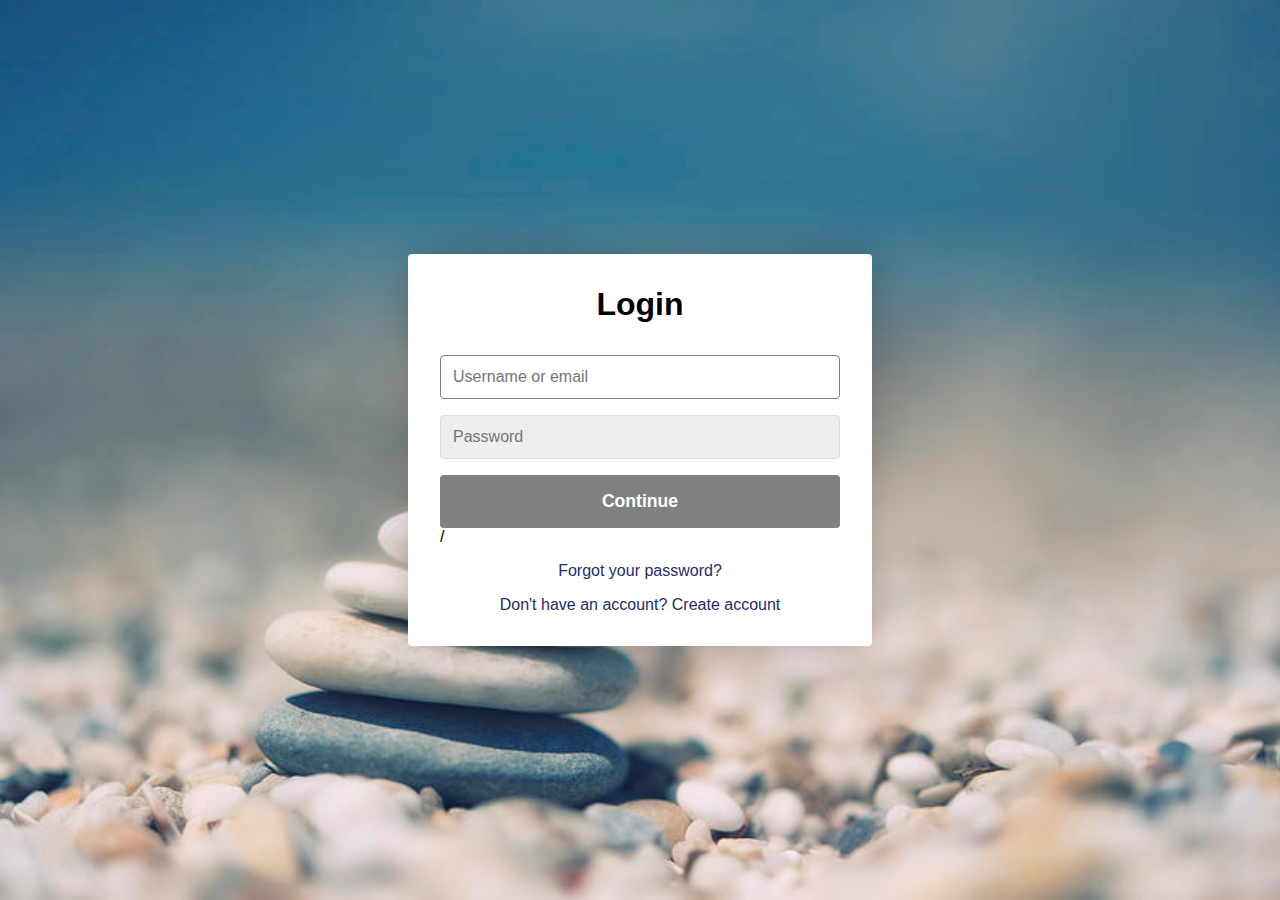
<file: New folder/New folder/Sign in.html>
<!DOCTYPE html>
<head>
    <meta name="viewport" content="width=device-width, initial-scale=1.0">
    <meta charset="utf-8">
    <title>Sign in / Sign Up Form</title>
    <link rel="shortcut icon" href="/assets/favicon.ico">
    <link rel="stylesheet" href="./Sign in.css">
    <link rel="stylesheet" href="./Sign in.js">


</head>
<body>
    <div class="container">
      <form class="form" id="login">
          <h1 class="form__title">Login</h1>
          <div class="form__message form__message--error"></div>
          <div class="form__input-group">
              <input type="text" class="form__input" autofocus placeholder="Username or email">
              <div class="form__input-error-message"></div>
          </div>

          <div class="form__input-group">
              <input type="password" class="form__input" autofocus placeholder="Password">
              <div class="form__input-error-message"></div>
          </div>



          <a href="./index.html">
            <button class="form__button" type="submit">Continue</button>
          </a>/       
          
          <p class="form__text">
              <a href="#" class="form__link">Forgot your password?</a>
          </p>
          <p class="form__text">
              <a class="form__link" href="./" id="linkCreateAccount">Don't have an account? Create account</a>
          </p>
      </form>


      <form class="form form--hidden" id="createAccount">
          <h1 class="form__title">Create Account</h1>
          <div class="form__message form__message--error"></div>
          <div class="form__input-group">
              <input type="text" id="signupUsername" class="form__input" autofocus placeholder="Username">
              <div class="form__input-error-message"></div>
          </div>

          <div class="form__input-group">
              <input type="text" class="form__input" autofocus placeholder="Email Address">
              <div class="form__input-error-message"></div>
          </div>

          <div class="form__input-group">
              <input type="password" class="form__input" autofocus placeholder="Password">
              <div class="form__input-error-message"></div>
          </div>

          <div class="form__input-group">
              <input type="password" class="form__input" autofocus placeholder="Confirm password">
              <div class="form__input-error-message"></div>
          </div>

          <button class="form__button" type="submit">Continue</button>

          <p class="form__text">
              <a class="form__link" href="./" id="linkLogin">Already have an account? Sign in</a>
          </p>
      </form>
  </div>
    <script src="./Sign in.js"></script>
</body>
</file>
<file: New folder/New folder/Sign in.css>
body {
    --color-primary: grey;
    --color-primary-dark: black;
    --color-secondary: #252c6a;
    --color-error: #cc3333;
    --color-success: grey;
    --border-radius: 4px;

    margin: 0;
    height: 100vh;
    display: flex;
    align-items: center;
    justify-content: center;
    font-size: 18px;
    background: url(./img/signin\ background.jpg);
    background-size: cover;
}

.container {
    width: 400px;
    max-width: 400px;
    margin: 1rem;
    padding: 2rem;
    box-shadow: 0 0 40px rgba(0, 0, 0, 0.2);
    border-radius: var(--border-radius);
    background: #ffffff;
}

.container,
.form__input,
.form__button {
    font: 500 1rem 'Quicksand', sans-serif;
}

.form--hidden {
    display: none;
}

.form > *:first-child {
    margin-top: 0;
}

.form > *:last-child {
    margin-bottom: 0;
}

.form__title {
    margin-bottom: 2rem;
    text-align: center;
}

.form__message {
    text-align: center;
    margin-bottom: 1rem;
}

.form__message--success {
    color: var(--color-success);
}

.form__message--error {
    color: var(--color-error);
}

.form__input-group {
    margin-bottom: 1rem;
}

.form__input {
    display: block;
    width: 100%;
    padding: 0.75rem;
    box-sizing: border-box;
    border-radius: var(--border-radius);
    border: 1px solid #dddddd;
    outline: none;
    background: #eeeeee;
    transition: background 0.2s, border-color 0.2s;
}

.form__input:focus {
    border-color: var(--color-primary);
    background: #ffffff;
}

.form__input--error {
    color: var(--color-error);
    border-color: var(--color-error);
}

.form__input-error-message {
    margin-top: 0.5rem;
    font-size: 0.85rem;
    color: var(--color-error);
}

.form__button {
    width: 100%;
    padding: 1rem 2rem;
    font-weight: bold;
    font-size: 1.1rem;
    color: #ffffff;
    border: none;
    border-radius: var(--border-radius);
    outline: none;
    cursor: pointer;
    background: var(--color-primary);
}

.form__button:hover {
    background: var(--color-primary-dark);
}

.form__button:active {
    transform: scale(0.98);
}

.form__text {
    text-align: center;
}

.form__link {
    color: var(--color-secondary);
    text-decoration: none;
    cursor: pointer;
}

.form__link:hover {
    text-decoration: underline;
}
</file>
